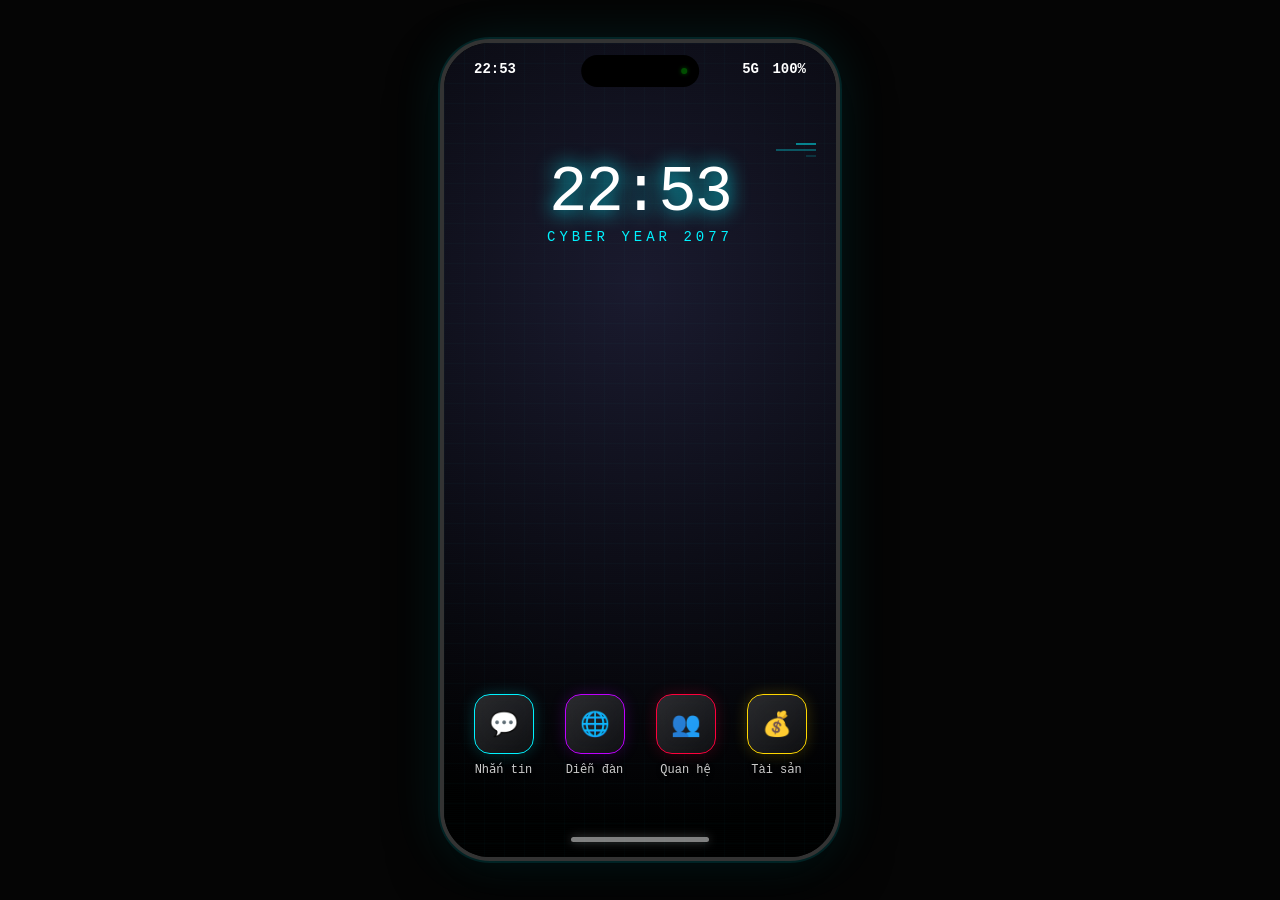
<file: mobile/mobile.html>
<!DOCTYPE html>
<html lang="vi">

<head>
    <meta charset="UTF-8">
    <meta name="viewport" content="width=device-width, initial-scale=1.0">
    <title>CyberLink Mobile</title>

    <script>
        (function () {
            const GAME_PREFIX = 'game_';

            const originalLocalStorage = {
                getItem: localStorage.getItem.bind(localStorage),
                setItem: localStorage.setItem.bind(localStorage),
                removeItem: localStorage.removeItem.bind(localStorage)
            };

            Storage.prototype.getItem = function (key) {
                return originalLocalStorage.getItem(GAME_PREFIX + key);
            };

            Storage.prototype.setItem = function (key, value) {
                return originalLocalStorage.setItem(GAME_PREFIX + key, value);
            };

            Storage.prototype.removeItem = function (key) {
                return originalLocalStorage.removeItem(GAME_PREFIX + key);
            };

            console.log('[Điện thoại] Đã bật cách ly dữ liệu - Tiền tố localStorage:', GAME_PREFIX);
        })();
    </script>

    <style>
        :root {
            --primary: #00f3ff;
            /* Neon Cyan */
            --primary-glow: rgba(0, 243, 255, 0.5);
            --secondary: #ff003c;
            /* Cyber Red/Pink */
            --bg-dark: #050505;
            --frame-border: #1a1a1a;
            --island-bg: #000;
            --text-main: #e0e0e0;
        }

        * {
            margin: 0;
            padding: 0;
            box-sizing: border-box;
            user-select: none;
            -webkit-tap-highlight-color: transparent;
        }

        body {
            display: flex;
            justify-content: center;
            align-items: center;
            min-height: 100vh;
            min-height: 100dvh;
            /* Chiều cao viewport động trên mobile, tránh lỗi thanh địa chỉ */
            font-family: 'Courier New', 'Consolas', 'Monaco', monospace;
            overflow: hidden;
            color: var(--text-main);
            background: var(--bg-dark);
        }

        .clock-widget {
            text-align: center;
        }

        /* Hiệu ứng Scanline từ index.html */


        /* Khung điện thoại - Chỉnh sửa responsive */
        .phone-frame {
            width: 100%;
            max-width: 400px;
            height: auto;
            aspect-ratio: 9/18.5;
            background: #000;
            border-radius: 50px;
            border: 4px solid #333;
            box-shadow:
                0 0 0 2px rgba(0, 243, 255, 0.1),
                0 0 50px rgba(0, 243, 255, 0.1),
                0 20px 50px rgba(0, 0, 0, 0.8);
            position: relative;
            overflow: hidden;
            display: flex;
            flex-direction: column;
            margin: auto;
            z-index: 10;
            /* Đảm bảo nằm trên scanline của body nếu cần, nhưng để bên trong trông đẹp hơn */
        }

        /* Hiển thị toàn màn hình trên thiết bị di động thật, loại bỏ khung giả lập */
        @media screen and (max-width: 480px) and (hover: none) and (pointer: coarse) {
            body {
                align-items: stretch;
            }

            .phone-frame {
                max-width: 100%;
                height: 100vh;
                height: 100dvh;
                aspect-ratio: unset;
                border-radius: 0;
                border: none;
                box-shadow: none;
            }

            .dynamic-island-container {
                top: 8px;
            }

            .status-bar {
                padding-top: 12px;
            }
        }

        /* Thích ứng khu vực an toàn (Màn hình tai thỏ iPhone v.v.) */
        @supports (padding-top: env(safe-area-inset-top)) {
            @media screen and (max-width: 480px) {
                .status-bar {
                    padding-top: calc(env(safe-area-inset-top, 12px) + 6px);
                }

                .dynamic-island-container {
                    top: calc(env(safe-area-inset-top, 8px) + 4px);
                }

                .home-bar {
                    margin-bottom: calc(env(safe-area-inset-bottom, 15px) + 10px);
                }

                .view {
                    padding-bottom: calc(env(safe-area-inset-bottom, 40px) + 20px);
                }

                .app-view {
                    padding-bottom: calc(env(safe-area-inset-bottom, 80px) + 40px);
                }
            }
        }

        /* Nền màn hình */
        .screen-bg {
            position: absolute;
            inset: 0;
            background:
                linear-gradient(rgba(0, 243, 255, 0.02) 1px, transparent 1px),
                linear-gradient(90deg, rgba(0, 243, 255, 0.02) 1px, transparent 1px),
                radial-gradient(circle at 50% 30%, #1a1a2e 0%, #000 90%);
            background-size: 20px 20px, 20px 20px, 100% 100%;
            z-index: 0;
        }

        /* Đường quét (scanline) bên trong điện thoại */
        .scanline {
            position: absolute;
            inset: 0;
            background: linear-gradient(rgba(18, 16, 16, 0) 50%, rgba(0, 243, 255, 0.02) 50%);
            background-size: 100% 2px;
            pointer-events: none;
            z-index: 1;
            opacity: 0.3;
        }

        /* Dynamic Island */
        .dynamic-island-container {
            position: absolute;
            top: 12px;
            left: 50%;
            transform: translateX(-50%);
            z-index: 100;
            width: 30%;
            height: 4%;
            min-height: 30px;
            display: flex;
            justify-content: center;
            align-items: center;
        }

        .dynamic-island {
            width: 100%;
            height: 100%;
            background: var(--island-bg);
            border-radius: 20px;
            position: relative;
            transition: all 0.3s cubic-bezier(0.175, 0.885, 0.32, 1.275);
            cursor: pointer;
            display: flex;
            align-items: center;
            justify-content: flex-end;
            /* Căn camera sang phải */
            padding-right: 12px;
        }

        /* Đèn nhịp thở của camera */
        .camera-dot {
            width: 6px;
            height: 6px;
            background: #0f0;
            border-radius: 50%;
            box-shadow: 0 0 4px #0f0;
            animation: cameraBlink 4s infinite;
            opacity: 0.3;
        }

        @keyframes cameraBlink {

            0%,
            90%,
            100% {
                opacity: 0.3;
                box-shadow: 0 0 0 #0f0;
            }

            92%,
            98% {
                opacity: 1;
                box-shadow: 0 0 8px #0f0;
            }

            95% {
                opacity: 0.3;
            }
        }

        /* Thanh trạng thái */
        .status-bar {
            display: flex;
            justify-content: space-between;
            padding: 18px 30px 0 30px;
            color: #fff;
            font-size: 14px;
            font-weight: bold;
            z-index: 90;
            position: relative;
        }

        /* Container nội dung màn hình - Dùng để chuyển đổi giao diện */
        .screen-content {
            flex: 1;
            position: relative;
            z-index: 10;
            overflow: hidden;
            /* Cắt nội dung */
        }

        .view {
            position: absolute;
            inset: 0;
            display: flex;
            flex-direction: column;
            padding: 80px 24px 40px 24px;
            transition: all 0.4s cubic-bezier(0.4, 0, 0.2, 1);
        }

        /* Giao diện trang chủ */
        .home-view {
            z-index: 1;
            transform: scale(1);
            opacity: 1;
        }

        .home-view.hidden {
            transform: scale(0.9);
            opacity: 0;
            pointer-events: none;
        }

        /* Giao diện App - Che kín toàn màn hình phone-frame */
        .app-view {
            position: absolute;
            inset: 0;
            z-index: 50;
            /* Thấp hơn status-bar và home-bar */
            background: rgba(0, 0, 0, 0.95);

            transform: translateY(100%);
            opacity: 0;
            padding: 60px 24px 80px 24px;
            /* Chừa không gian cho thanh trạng thái ở trên và thanh Home ở dưới */
            display: flex;
            flex-direction: column;
        }

        .app-view.active {
            transform: translateY(0);
            opacity: 1;
        }

        .app-header {
            font-size: 24px;
            color: var(--primary);
            margin-bottom: 20px;
            border-bottom: 1px solid rgba(255, 255, 255, 0.1);
            padding-bottom: 10px;
            display: flex;
            align-items: center;
            gap: 10px;
        }

        .back-btn {
            width: 32px;
            height: 32px;
            background: rgba(0, 243, 255, 0.1);
            border: 1px solid var(--primary);
            border-radius: 8px;
            display: flex;
            align-items: center;
            justify-content: center;
            cursor: pointer;
            font-size: 20px;
            color: var(--primary);
            transition: all 0.2s;
        }

        .back-btn:hover {}

        .app-body::-webkit-scrollbar {
            width: 4px;
        }

        .app-body::-webkit-scrollbar-track {
            background: rgba(0, 0, 0, 0.3);
        }

        .app-body {
            overflow-y: auto;
        }

        .clock-time {
            font-size: 64px;
            color: #fff;
            font-weight: 200;
            text-shadow: 0 0 20px var(--primary);
            letter-spacing: -2px;
        }

        .clock-date {
            color: var(--primary);
            letter-spacing: 4px;
            font-size: 14px;
            text-transform: uppercase;
        }

        /* Lưới APP */
        .app-grid {
            display: grid;
            grid-template-columns: repeat(4, 1fr);
            gap: 20px;
            margin-top: auto;
            /* Đẩy xuống dưới cùng */
            padding-bottom: 20px;
        }

        .app-item {
            display: flex;
            flex-direction: column;
            align-items: center;
            gap: 8px;
            cursor: pointer;
            transition: transform 0.2s;
        }

        .app-item:hover {
            transform: translateY(-5px);
        }

        .app-icon {
            width: 60px;
            height: 60px;
            border-radius: 16px;
            background: rgba(255, 255, 255, 0.05);
            border: 1px solid rgba(255, 255, 255, 0.1);
            display: flex;
            justify-content: center;
            align-items: center;
            font-size: 24px;
            position: relative;
            overflow: hidden;
            backdrop-filter: blur(10px);
            box-shadow: 0 4px 15px rgba(0, 0, 0, 0.5);
        }

        .app-icon::after {
            content: '';
            position: absolute;
            inset: 0;
            background: linear-gradient(135deg, rgba(255, 255, 255, 0.1) 0%, transparent 100%);
        }

        /* Style icon đặc biệt */
        .icon-msg {
            color: var(--primary);
            border-color: var(--primary);
            box-shadow: 0 0 15px rgba(0, 243, 255, 0.2);
        }

        .icon-forum {
            color: #bf00ff;
            border-color: #bf00ff;
            box-shadow: 0 0 15px rgba(191, 0, 255, 0.2);
        }

        .icon-rel {
            color: var(--secondary);
            border-color: var(--secondary);
            box-shadow: 0 0 15px rgba(255, 0, 60, 0.2);
        }

        .icon-asset {
            color: #ffd700;
            border-color: #ffd700;
            box-shadow: 0 0 15px rgba(255, 215, 0, 0.2);
        }

        .app-name {
            color: #ccc;
            font-size: 12px;
            text-shadow: 0 2px 4px rgba(0, 0, 0, 0.8);
        }

        /* Thanh Home dưới cùng */
        .home-bar {
            width: 35%;
            height: 5px;
            background: #fff;
            border-radius: 10px;
            margin: 0 auto 15px auto;
            opacity: 0.5;
            z-index: 100;
            box-shadow: 0 0 10px rgba(255, 255, 255, 0.5);
            cursor: pointer;
            transition: opacity 0.2s;
        }

        .home-bar:active {
            opacity: 1;
            transform: scaleX(0.9);
        }

        /* HUD trang trí */
        .hud-lines {
            position: absolute;
            top: 100px;
            right: 20px;
            display: flex;
            flex-direction: column;
            gap: 4px;
            align-items: flex-end;
            opacity: 0.5;
        }

        .hud-line {
            height: 2px;
            background: var(--primary);
            width: 20px;
        }

        .hud-line:nth-child(2) {
            width: 40px;
            opacity: 0.6;
        }

        .hud-line:nth-child(3) {
            width: 10px;
            opacity: 0.3;
        }
    </style>

    <script src="apps/communication.js"></script>
    <script src="apps/forum.js"></script>
    <script src="apps/relationship.js"></script>
    <script src="apps/assets.js"></script>
</head>

<body>
    <div class="phone-frame">
        <div class="screen-bg"></div>
        <div class="scanline"></div>

        <div class="status-bar">
            <span id="clock-small">12:42</span>
            <div class="status-icons">
                <span>5G</span>
                <span style="margin-left: 5px">100%</span>
            </div>
        </div>

        <div class="dynamic-island-container">
            <div class="dynamic-island" id="dynamicIsland">
                <div class="camera-dot"></div>
            </div>
        </div>

        <div class="hud-lines">
            <div class="hud-line"></div>
            <div class="hud-line"></div>
            <div class="hud-line"></div>
        </div>

        <div class="screen-content">
            <div class="view home-view" id="homeView">
                <div class="clock-widget">
                    <div class="clock-time" id="clock-big">12:42</div>
                    <div class="clock-date">CYBER YEAR 2077</div>
                </div>

                <div class="app-grid">
                    <div class="app-item" onclick="openApp('msg', 'Nhắn tin')">
                        <div class="app-icon icon-msg">💬</div>
                        <span class="app-name">Nhắn tin</span>
                    </div>
                    <div class="app-item" onclick="openApp('forum', 'Diễn đàn')">
                        <div class="app-icon icon-forum">🌐</div>
                        <span class="app-name">Diễn đàn</span>
                    </div>
                    <div class="app-item" onclick="openApp('rel', 'Quan hệ')">
                        <div class="app-icon icon-rel">👥</div>
                        <span class="app-name">Quan hệ</span>
                    </div>
                    <div class="app-item" onclick="openApp('asset', 'Tài sản')">
                        <div class="app-icon icon-asset">💰</div>
                        <span class="app-name">Tài sản</span>
                    </div>
                </div>
            </div>
        </div>

        <div class="app-view" id="appView">
            <div class="app-header">
                <div class="back-btn" onclick="goHome()">←</div>
                <span id="appTitle">Tên ứng dụng</span>
            </div>
            <div class="app-body" id="appContent">
                </div>
        </div>

        <div class="home-bar" onclick="goHome()"></div>
    </div>

    <script>
        function updateTime() {
            const now = new Date();
            const hours = String(now.getHours()).padStart(2, '0');
            const minutes = String(now.getMinutes()).padStart(2, '0');
            const timeStr = `${hours}:${minutes}`;
            document.getElementById('clock-small').textContent = timeStr;
            document.getElementById('clock-big').textContent = timeStr;
        }
        setInterval(updateTime, 1000);
        updateTime();

        // Tương tác Dynamic Island
        const island = document.getElementById('dynamicIsland');
        island.addEventListener('click', () => {
            if (island.style.width === '200px') return;

            island.style.width = '200px';
            island.style.height = '60px';
            // Mô phỏng hiển thị thông báo
            const originalContent = island.innerHTML;
            island.innerHTML = '<span style="color:#fff; font-size:12px; margin-left:20px;">System Normal</span>' + originalContent;

            setTimeout(() => {
                island.style.width = '100%';
                island.style.height = '100%';
                island.innerHTML = originalContent; // Khôi phục trạng thái ban đầu
            }, 2000);
        });

        // Logic điều hướng App
        const homeView = document.getElementById('homeView');
        const appView = document.getElementById('appView');
        const appTitle = document.getElementById('appTitle');
        const appContent = document.getElementById('appContent');

        // Map module App
        const appModules = {
            'msg': { name: 'Nhắn tin', content: communicationApp },
            'forum': { name: 'Diễn đàn', content: forumApp },
            'rel': { name: 'Quan hệ', content: relationshipApp },
            'asset': { name: 'Tài sản', content: assetsApp }
        };

        // Tải nội dung App
        function openApp(id, name) {
            homeView.classList.add('hidden');
            appView.classList.add('active');
            appTitle.textContent = name;

            const module = appModules[id];
            if (module) {
                appContent.innerHTML = module.content;

                // App Nhắn tin cần khởi tạo và render danh sách liên hệ
                if (id === 'msg' && window.commApi && window.commApi.initApp) {
                    window.commApi.initApp();
                }

                // App Diễn đàn cần khởi tạo và tải danh sách bài viết
                if (id === 'forum' && window.forumApi && window.forumApi.initApp) {
                    window.forumApi.initApp();
                }
            } else {
                appContent.innerHTML = `
                    <div style="text-align:center; padding:40px; color:#ff003c;">
                        <div style="font-size:48px; margin-bottom:15px;">⚠️</div>
                        <div style="font-size:14px;">App không tồn tại</div>
                    </div>
                `;
            }
        }

        function goHome() {
            homeView.classList.remove('hidden');
            appView.classList.remove('active');
        }
    </script>

    <script src="mobile-prompts.js"></script>
</body>

</html>
</file>
